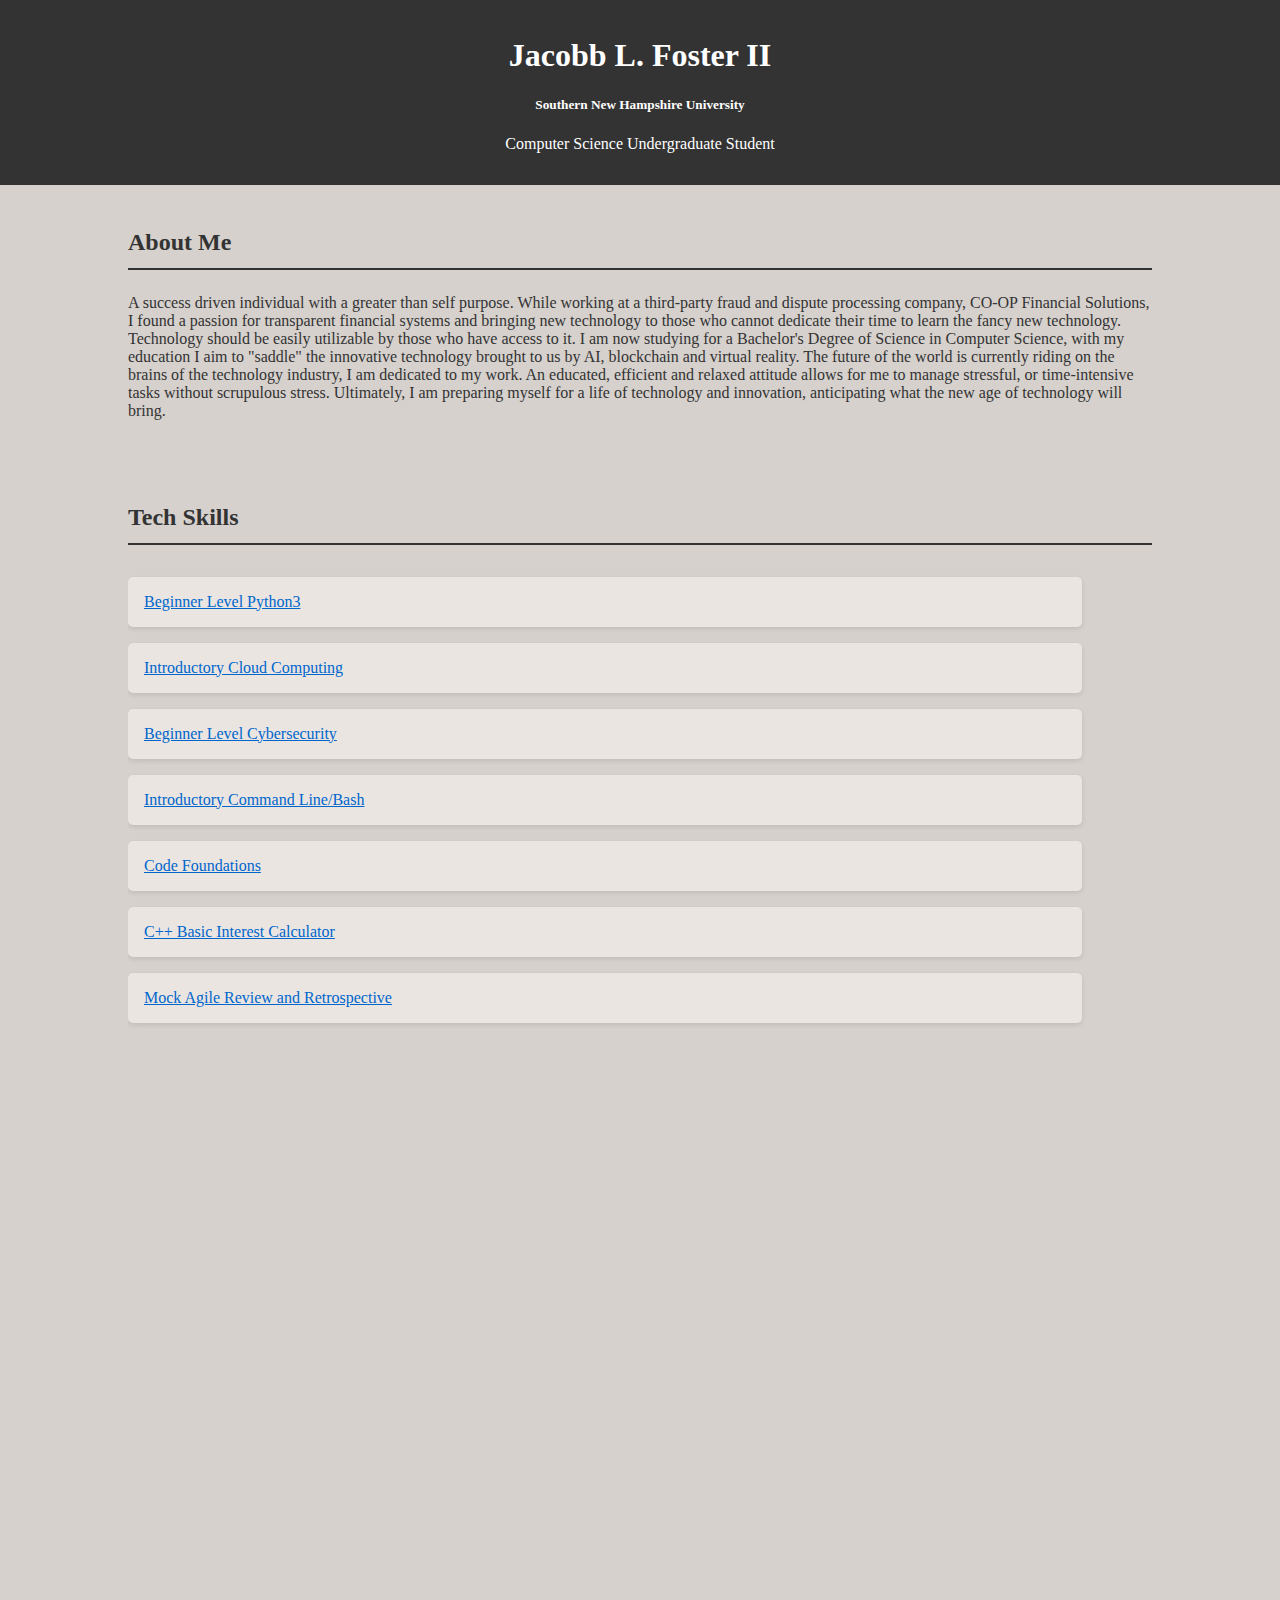
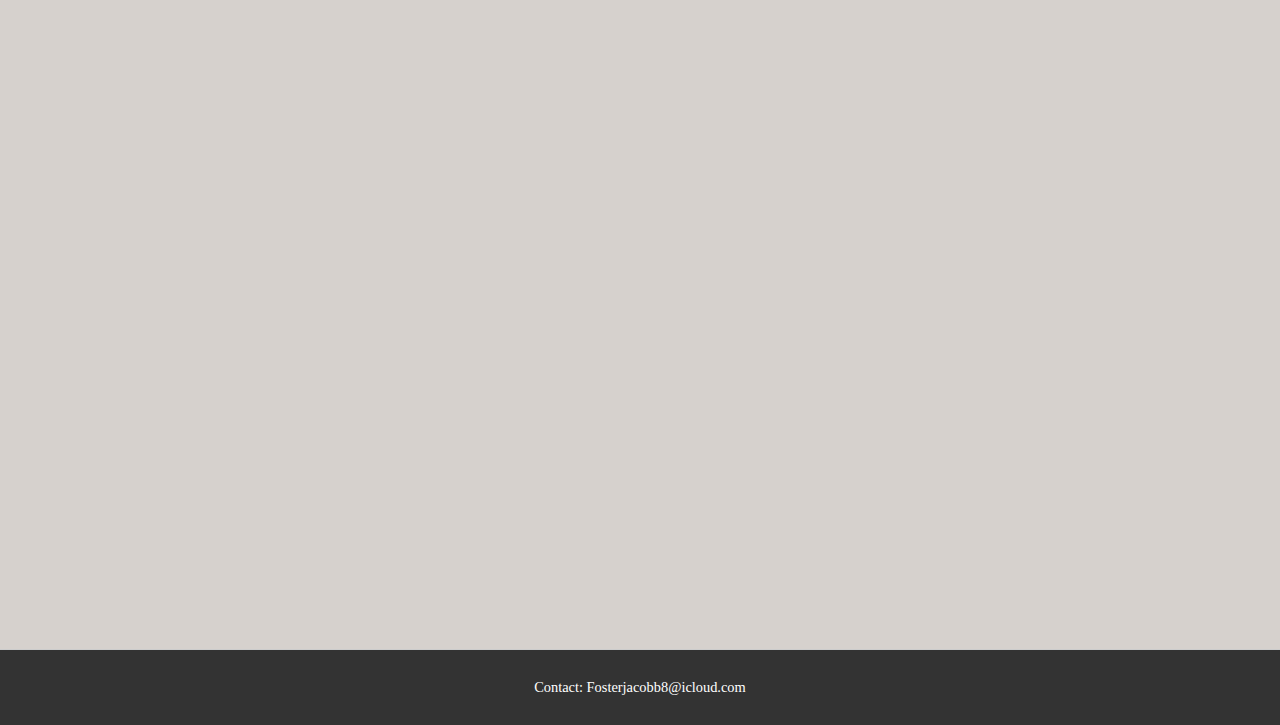
<file: index.html>
<!DOCTYPE html>
<html lang="en">
<head>
    <meta charset="UTF-8">
    <meta name="viewport" content="width=device-width, initial-scale=1.0">
    <title>Jacobb L. Foster II - Portfolio</title>
    <link rel="stylesheet" href="jfwebpagestyles.css">
    <script src="jfwebpageanimations.js" defer></script>
</head>
<body>

    <header class="header">
        <h1>Jacobb L. Foster II</h1>
        <h5> Southern New Hampshire University</h5>
        <p>Computer Science Undergraduate Student</p>
    </header>

    <div class="container">
        <section class="section about box">
            <h2>About Me</h2>
            <p>A success driven individual with a greater than self purpose. While working at a third-party fraud and dispute processing company, CO-OP Financial Solutions, I found a passion for transparent financial systems and bringing new technology to those who cannot dedicate their time to learn the fancy new technology. Technology should be easily utilizable by those who have access to it. I am now studying for a Bachelor's Degree of Science in Computer Science, with my education I aim to "saddle" the innovative technology brought to us by AI, blockchain and virtual reality. The future of the world is currently riding on the brains of the technology industry, I am dedicated to my work. An educated, efficient and relaxed attitude allows for me to manage stressful, or time-intensive tasks without scrupulous stress. Ultimately, I am preparing myself for a life of technology and innovation, anticipating what the new age of technology will bring.</p>
        </section>

        <section class="section skills">
            <h2>Tech Skills</h2>
            <ul>
                <li><a href="https://github.com/Misplas/website-portfolio/blob/main/Photos/LearnPy3.pdf">Beginner Level Python3</a></li>
                <li><a href="https://github.com/Misplas/website-portfolio/blob/main/Photos/IntroCloudComputing.pdf">Introductory Cloud Computing</a></li>
                <li><a href="https://github.com/Misplas/website-portfolio/blob/main/Photos/Fundamentalsofcybsec.pdf">Beginner Level Cybersecurity</a></li>
                <li><a href="https://github.com/Misplas/website-portfolio/blob/main/Photos/CommandLine.pdf">Introductory Command Line/Bash</a></li>
                <li><a href="https://github.com/Misplas/website-portfolio/blob/main/Photos/codefoundations.pdf">Code Foundations</a></li>
                <li><a href="https://github.com/Misplas/BasicInterestCalculator">C++ Basic Interest Calculator</a></li>
                <li><a href="https://github.com/Misplas/Mock-Agile-SNHU-Travel">Mock Agile Review and Retrospective</a></li>
            </ul>
        </section>
        <section class="section resume">
            <h2>Resume</h2>
            <ul>
                <li>
                    <strong>Professional Summary:</strong> I am a highly self-motivated and goal-driven individual with a proven ability to adapt to various environments and challenges. My meticulous attention to detail and structured approach to tasks ensure consistent success and excellence in all my endeavors. I excel in deconstructing complex concepts and presenting them in an easily understandable manner to both clients and professionals, facilitating effective communication and understanding.
                    <br><br>
                    With a strong background in team-building and a natural talent for fostering collaborative and productive work environments, I am an invaluable asset to any team. My ability to consider and improve the dynamics of my own and others' workspaces contributes significantly to the overall success and efficiency of the team. My dedication to continuous improvement and professional development further enhances my capability to thrive in any professional setting.
                </li>
                <li>
                    <strong>Employment History:</strong>
                    <ul>
                        <li>Marco’s Pizza (July 2018 - June 2023)</li>
                        <li>CO-OP Financial Solutions (July 2023 - April 2024)</li>
                    </ul>
                </li>
                <li>
                    <strong>Certifications:</strong>
                    <ul>
                        <li>Adobe Photoshop 2018</li>
                        <li>Adobe Premiere Pro 2020</li>
                        <li>Adobe InDesign 2019</li>
                        <li>Microsoft Excel 2015</li>
                        <li>Microsoft Word 2015</li>
                        <li>Microsoft PowerPoint 2015</li>
                    </ul>
                </li>
            </ul>
        </section>
        <section class="section portfolio">
            <h2>Portfolio</h2>
            <p><a href="https://misplas.github.io/website-portfolio/"></a></p>
            <p><a href="https://www.codecademy.com/profiles/j8cobb" target="_blank">Codecademy Profile</a></p>
            <p><a href="https://www.linkedin.com/in/jacobbfoster/" target="https://www.linkedin.com/in/jacobbfoster/">Linkedin</a></p>
            <p><a href="https://meritpages.com/Jacobb-Foster/8554774" target="https://meritpages.com/Jacobb-Foster/8554774">Southern New Hampshire University Merits</a></p>
        </section>
    </div>

    <footer class="footer">
        <p>Contact: Fosterjacobb8@icloud.com </p>
    </footer>

</body>
</html>
</file>
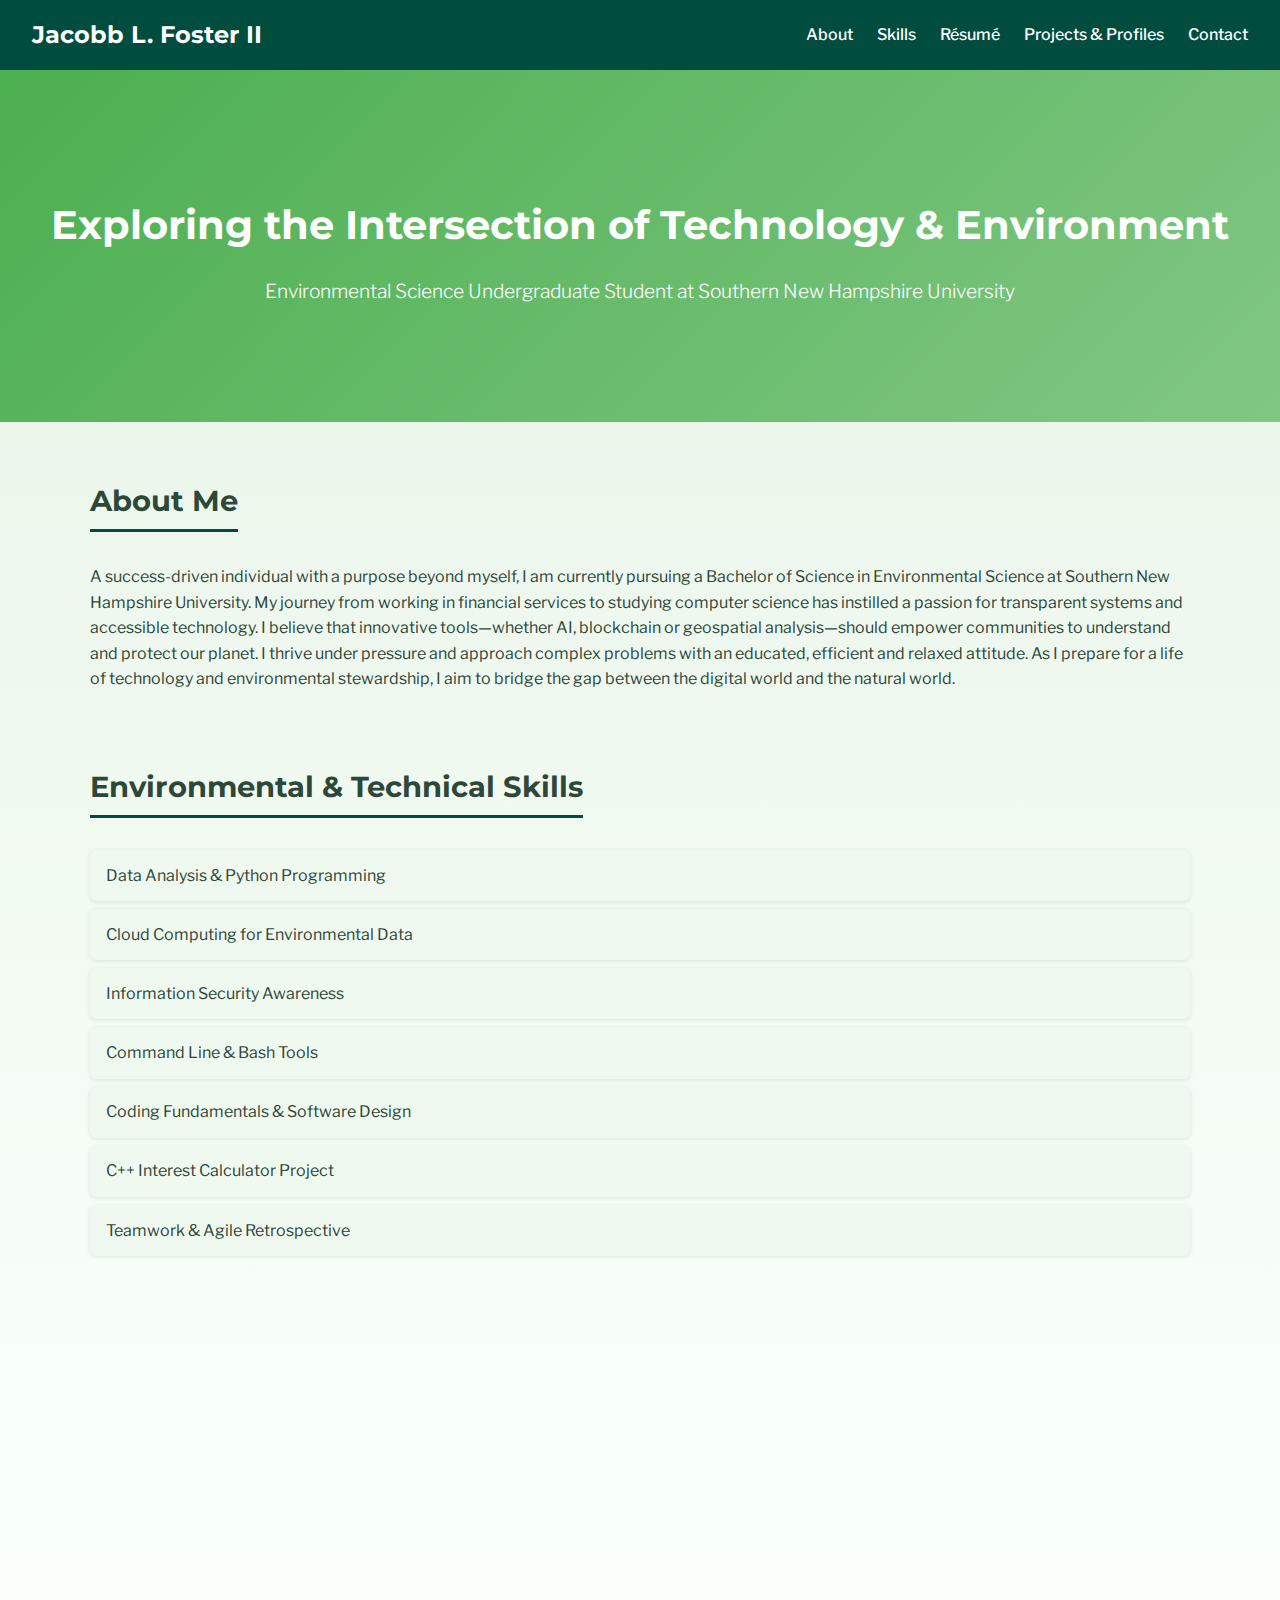
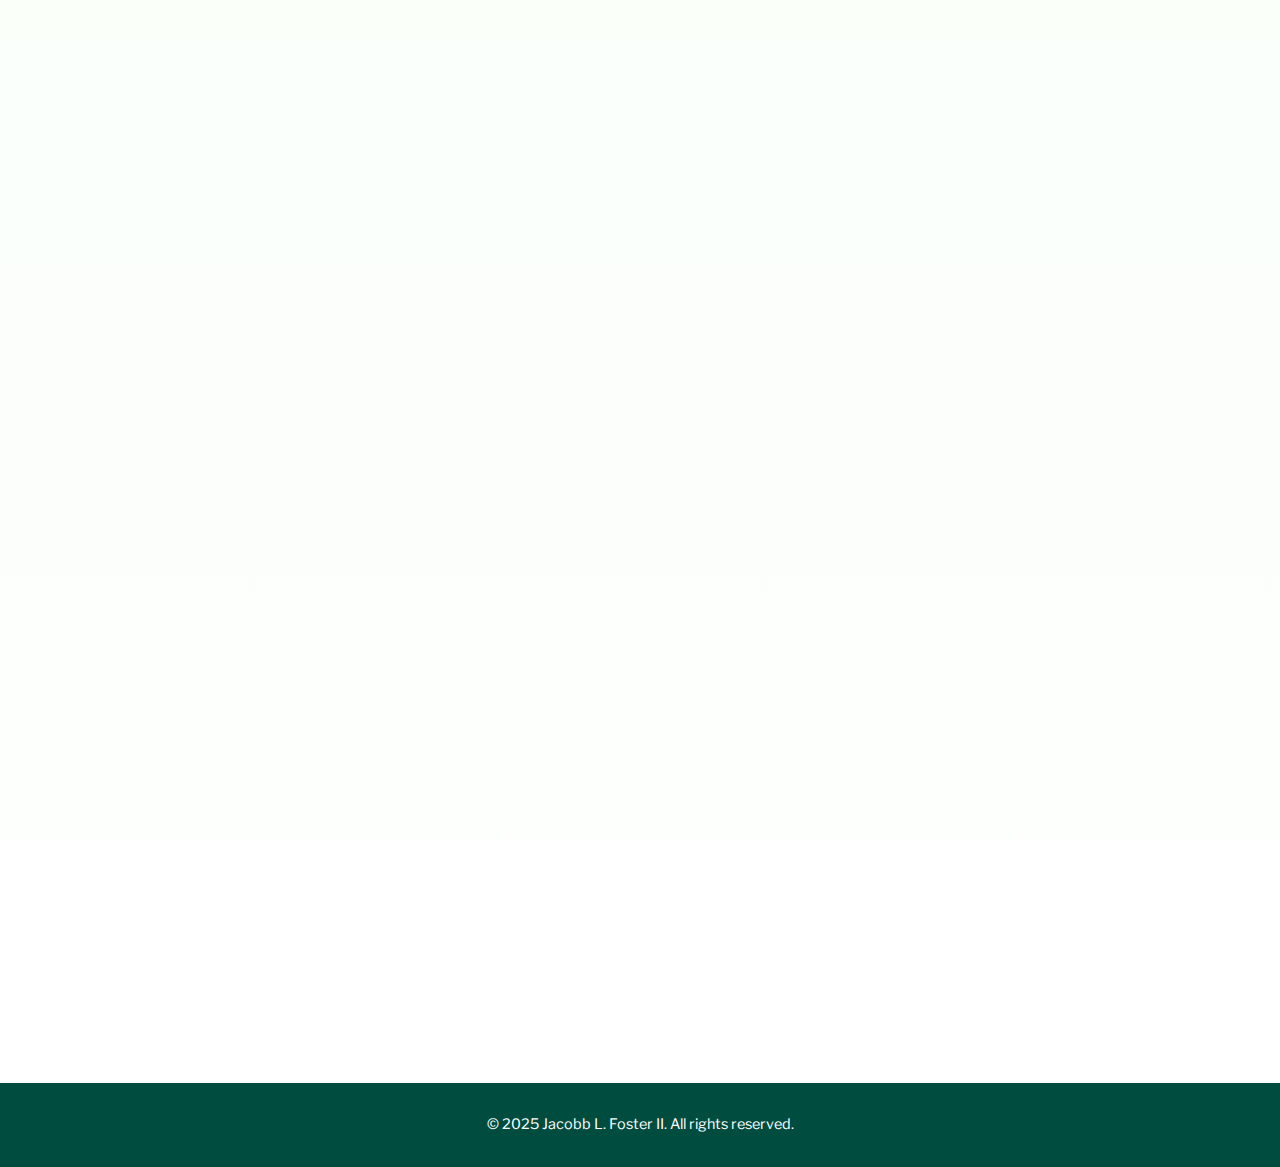
<file: Environmental Website/index.html>
<!DOCTYPE html>
<html lang="en">
<head>
    <meta charset="UTF-8">
    <meta name="viewport" content="width=device-width, initial-scale=1.0">
    <title>Jacobb L. Foster II – Environmental Science Portfolio</title>
    <!--
      This is the entry point for Jacobb Foster's updated portfolio.  It
      showcases an environmentally themed design and highlights both
      technical and environmental competencies.  The page draws on a
      simple CSS animation to fade sections into view as the user
      scrolls.  Feel free to adjust the copy or add your own
      projects, but try to keep the structure consistent so that the
      JavaScript hooks continue to work.
    -->
    <!-- Google Fonts for typographic variety -->
    <link href="https://fonts.googleapis.com/css2?family=Montserrat:wght@400;700&family=Libre+Franklin:wght@300;400;600&display=swap" rel="stylesheet">
    <!-- Main stylesheet -->
    <link rel="stylesheet" href="style.css">
    <!-- JavaScript for scroll animations -->
    <script src="script.js" defer></script>
</head>
<body>
    <!-- Navigation and hero section -->
    <header class="header">
        <nav class="navbar">
            <div class="logo">Jacobb L. Foster II</div>
            <ul class="nav-links">
                <li><a href="#about">About</a></li>
                <li><a href="#skills">Skills</a></li>
                <li><a href="#resume">Résumé</a></li>
                <li><a href="#portfolio">Projects & Profiles</a></li>
                <li><a href="#contact">Contact</a></li>
            </ul>
        </nav>
        <div class="hero">
            <h1>Exploring the Intersection of Technology &amp; Environment</h1>
            <p>Environmental Science Undergraduate Student at Southern New Hampshire University</p>
        </div>
    </header>

    <!-- Main content container -->
    <main class="container">
        <!-- About section -->
        <section id="about" class="section about">
            <h2>About Me</h2>
            <p>A success‑driven individual with a purpose beyond myself, I am currently pursuing a Bachelor of Science in Environmental Science at Southern New Hampshire University.  My journey from working in financial services to studying computer science has instilled a passion for transparent systems and accessible technology.  I believe that innovative tools—whether AI, blockchain or geospatial analysis—should empower communities to understand and protect our planet.  I thrive under pressure and approach complex problems with an educated, efficient and relaxed attitude.  As I prepare for a life of technology and environmental stewardship, I aim to bridge the gap between the digital world and the natural world.</p>
        </section>

        <!-- Skills section -->
        <section id="skills" class="section skills">
            <h2>Environmental &amp; Technical Skills</h2>
            <ul>
                <li><a href="https://github.com/Misplas/website-portfolio/blob/main/Photos/LearnPy3.pdf" target="_blank">Data Analysis &amp; Python Programming</a></li>
                <li><a href="https://github.com/Misplas/website-portfolio/blob/main/Photos/IntroCloudComputing.pdf" target="_blank">Cloud Computing for Environmental Data</a></li>
                <li><a href="https://github.com/Misplas/website-portfolio/blob/main/Photos/Fundamentalsofcybsec.pdf" target="_blank">Information Security Awareness</a></li>
                <li><a href="https://github.com/Misplas/website-portfolio/blob/main/Photos/CommandLine.pdf" target="_blank">Command Line &amp; Bash Tools</a></li>
                <li><a href="https://github.com/Misplas/website-portfolio/blob/main/Photos/codefoundations.pdf" target="_blank">Coding Fundamentals &amp; Software Design</a></li>
                <li><a href="https://github.com/Misplas/BasicInterestCalculator" target="_blank">C++ Interest Calculator Project</a></li>
                <li><a href="https://github.com/Misplas/Mock-Agile-SNHU-Travel" target="_blank">Teamwork &amp; Agile Retrospective</a></li>
            </ul>
        </section>

        <!-- Resume section -->
        <section id="resume" class="section resume">
            <h2>Résumé</h2>
            <ul>
                <li>
                    <strong>Professional Summary:</strong>
                    <p>I am a highly self‑motivated and goal‑driven individual with a proven ability to adapt to various environments and challenges.  My meticulous attention to detail and structured approach to tasks ensure consistent success and excellence in all my endeavors.  I excel in deconstructing complex concepts and presenting them in an easily understandable manner to both clients and professionals, facilitating effective communication and understanding.</p>
                    <p>With a strong background in team‑building and a natural talent for fostering collaborative and productive work environments, I am an invaluable asset to any team.  My ability to consider and improve the dynamics of my own and others' workspaces contributes significantly to the overall success and efficiency of the team.  My dedication to continuous improvement and professional development further enhances my capability to thrive in any professional setting.</p>
                </li>
                <li>
                    <strong>Employment History:</strong>
                    <ul>
                        <li>Marco’s Pizza (July 2018 – June 2023)</li>
                        <li>CO‑OP Financial Solutions (July 2023 – April 2024)</li>
                    </ul>
                </li>
                <li>
                    <strong>Certifications:</strong>
                    <ul>
                        <li>Adobe Photoshop 2018</li>
                        <li>Adobe Premiere Pro 2020</li>
                        <li>Adobe InDesign 2019</li>
                        <li>Microsoft Excel 2015</li>
                        <li>Microsoft Word 2015</li>
                        <li>Microsoft PowerPoint 2015</li>
                    </ul>
                </li>
            </ul>
        </section>

        <!-- Portfolio / Projects section -->
        <section id="portfolio" class="section portfolio">
            <h2>Projects &amp; Profiles</h2>
            <p><a href="https://misplas.github.io/website-portfolio/" target="_blank">Personal Website Portfolio</a></p>
            <p><a href="https://www.codecademy.com/profiles/j8cobb" target="_blank">Codecademy Profile</a></p>
            <p><a href="https://www.linkedin.com/in/jacobbfoster/" target="_blank">LinkedIn</a></p>
            <p><a href="https://meritpages.com/Jacobb-Foster/8554774" target="_blank">SNHU Merit Achievements</a></p>
        </section>

        <!-- Contact section -->
        <section id="contact" class="section contact">
            <h2>Contact</h2>
            <p>If you'd like to collaborate or learn more, feel free to reach out:</p>
            <p><a href="mailto:Fosterjacobb8@icloud.com">Fosterjacobb8@icloud.com</a></p>
        </section>
    </main>

    <!-- Footer -->
    <footer class="footer">
        <p>&copy; 2025 Jacobb L. Foster II. All rights reserved.</p>
    </footer>
</body>
</html>
</file>
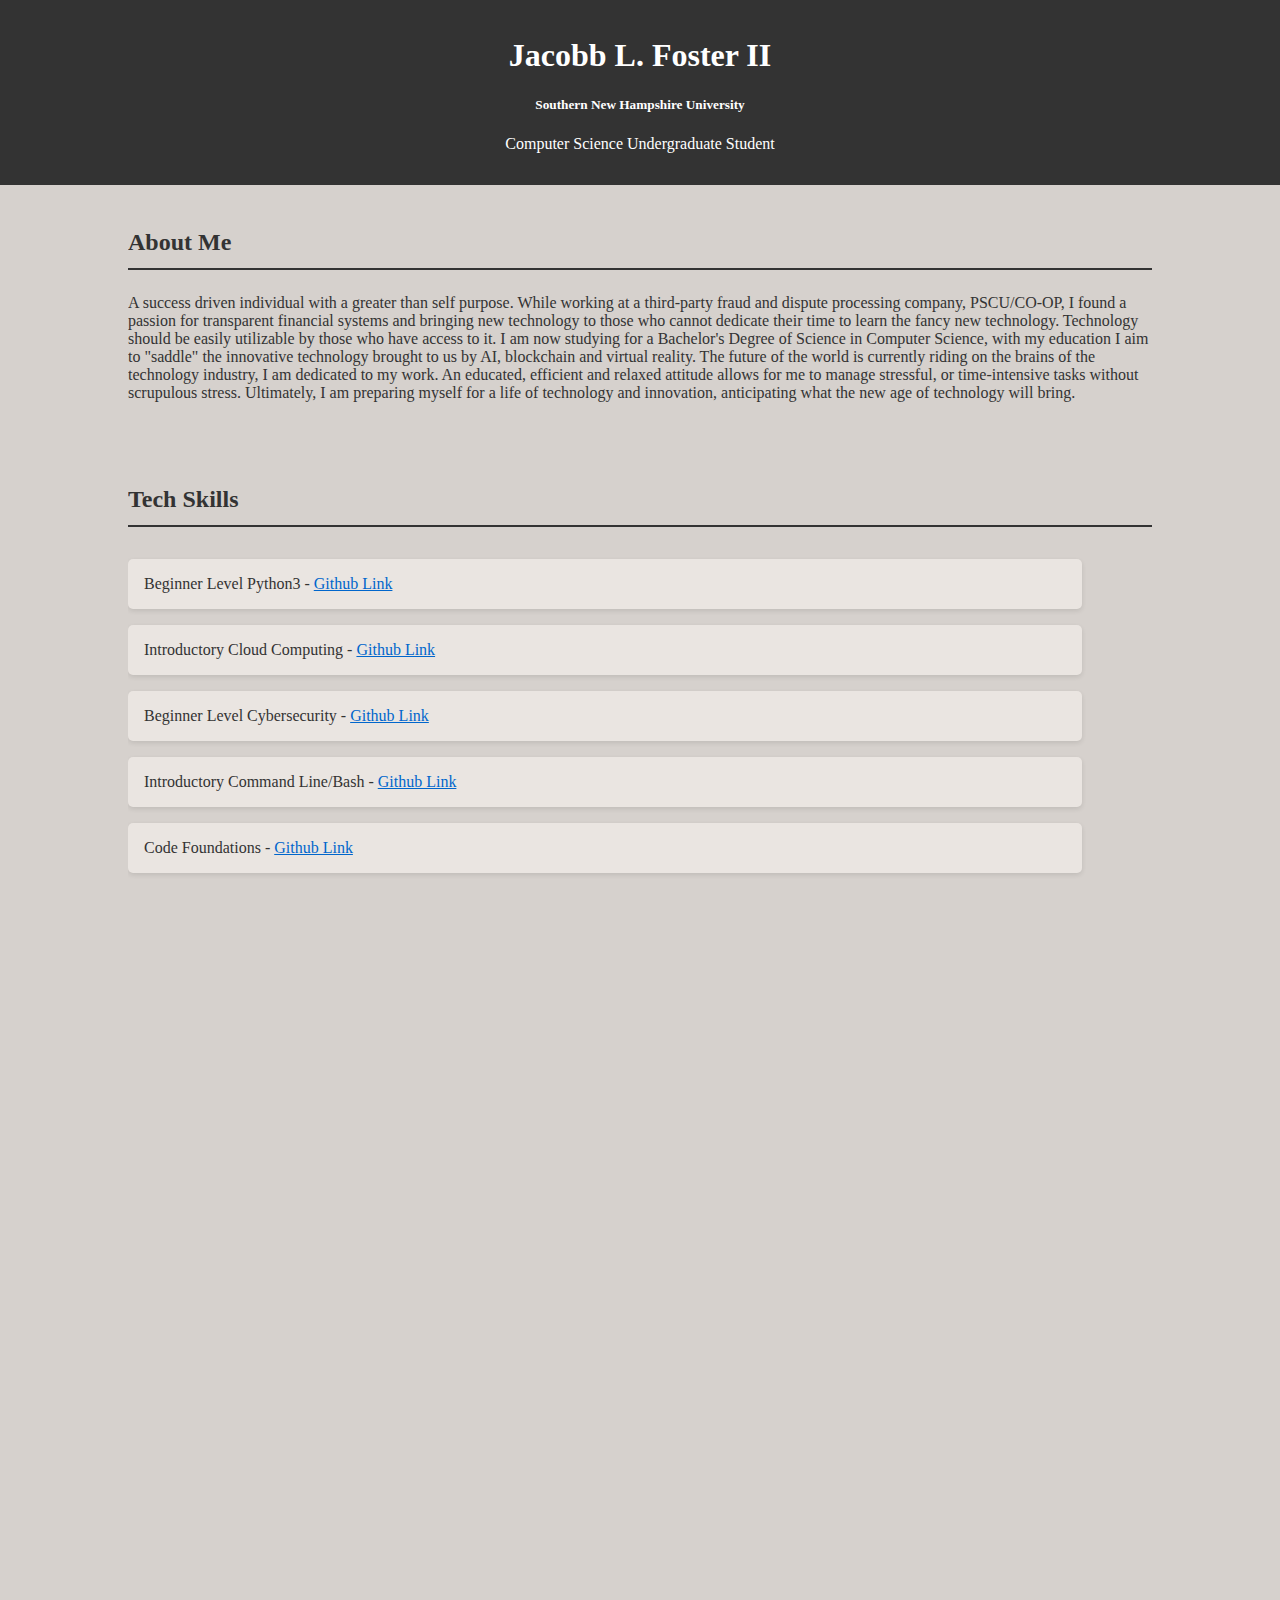
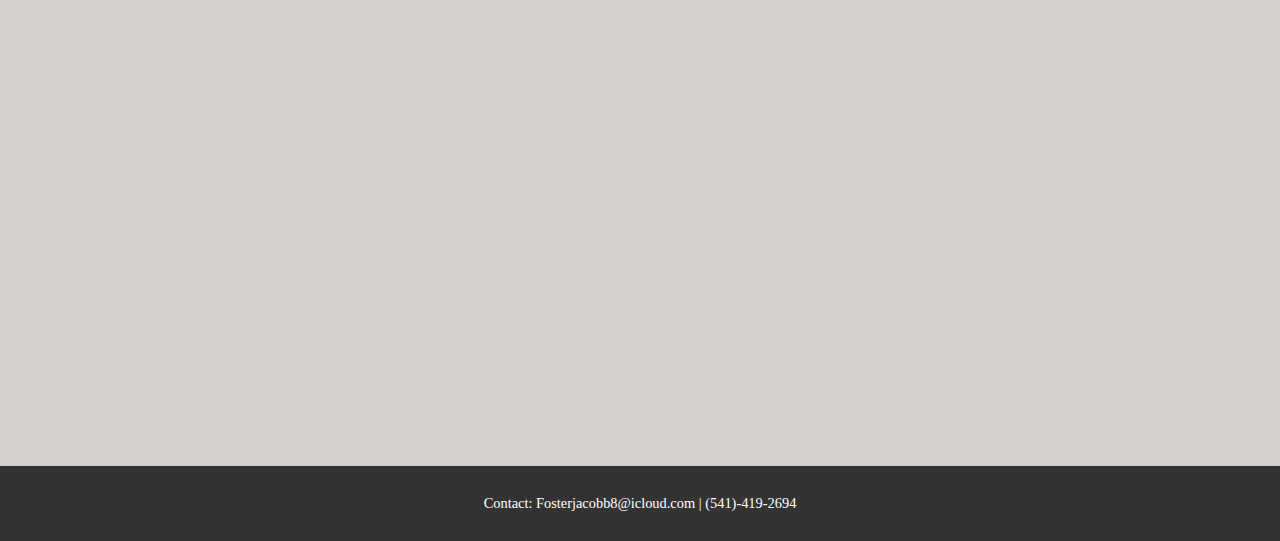
<file: JFwebpagev2.html>
<!DOCTYPE html>
<html lang="en">
<head>
    <meta charset="UTF-8">
    <meta name="viewport" content="width=device-width, initial-scale=1.0">
    <title>Jacobb L. Foster II - Portfolio</title>
    <link rel="stylesheet" href="jfwebpagestyles.css">
    <script src="jfwebpageanimations.js" defer></script>
</head>
<body>

    <header class="header">
        <h1>Jacobb L. Foster II</h1>
        <h5> Southern New Hampshire University</h5>
        <p>Computer Science Undergraduate Student</p>
    </header>

    <div class="container">
        <section class="section about box">
            <h2>About Me</h2>
            <p>A success driven individual with a greater than self purpose. While working at a third-party fraud and dispute processing company, PSCU/CO-OP, I found a passion for transparent financial systems and bringing new technology to those who cannot dedicate their time to learn the fancy new technology. Technology should be easily utilizable by those who have access to it. I am now studying for a Bachelor's Degree of Science in Computer Science, with my education I aim to "saddle" the innovative technology brought to us by AI, blockchain and virtual reality. The future of the world is currently riding on the brains of the technology industry, I am dedicated to my work. An educated, efficient and relaxed attitude allows for me to manage stressful, or time-intensive tasks without scrupulous stress. Ultimately, I am preparing myself for a life of technology and innovation, anticipating what the new age of technology will bring.</p>
        </section>

        <section class="section skills">
            <h2>Tech Skills</h2>
            <ul>
                <li>Beginner Level Python3 - <a href="https://github.com/Misplas/website-portfolio/blob/main/LearnPy3.pdf" >Github Link</a></li>
                <li>Introductory Cloud Computing - <a href="https://github.com/Misplas/website-portfolio/blob/main/IntroCloudComputing.pdf" >Github Link</a></li>
                <li>Beginner Level Cybersecurity - <a href="https://github.com/Misplas/website-portfolio/blob/main/Fundamentalsofcybsec.pdf" >Github Link</a></li>
                <li>Introductory Command Line/Bash - <a href="https://github.com/Misplas/website-portfolio/blob/main/CommandLine.pdf" >Github Link</a></li>
                <li>Code Foundations - <a href="https://github.com/Misplas/website-portfolio/blob/main/codefoundations.pdf" >Github Link</a></li>
            </ul>
        </section>
        <section class="section resume">
            <h2>Resume</h2>
            <ul>
                <li>
                    <strong>Professional Summary:</strong> I am a highly self-motivated and goal-driven individual with a proven ability to adapt to various environments and challenges. My meticulous attention to detail and structured approach to tasks ensure consistent success and excellence in all my endeavors. I excel in deconstructing complex concepts and presenting them in an easily understandable manner to both clients and professionals, facilitating effective communication and understanding.
                    <br><br>
                    With a strong background in team-building and a natural talent for fostering collaborative and productive work environments, I am an invaluable asset to any team. My ability to consider and improve the dynamics of my own and others' workspaces contributes significantly to the overall success and efficiency of the team. My dedication to continuous improvement and professional development further enhances my capability to thrive in any professional setting.
                </li>
                <li>
                    <strong>Work Experience:</strong>
                    <ul>
                        <li>Marco’s Pizza (July 2018 - June 2023)</li>
                        <li>PSCU/CO-OP Solutions (July 2023 - April 2024)</li>
                    </ul>
                </li>
                <li>
                    <strong>Certifications:</strong>
                    <ul>
                        <li>Adobe Photoshop 2018</li>
                        <li>Adobe Premiere Pro 2020</li>
                        <li>Adobe InDesign 2019</li>
                        <li>Microsoft Excel 2015</li>
                        <li>Microsoft Word 2015</li>
                        <li>Microsoft PowerPoint 2015</li>
                    </ul>
                </li>
            </ul>
        </section>
        <section class="section portfolio">
            <h2>Portfolio</h2>
            <p><a href="https://misplas.github.io/website-portfolio/"></a></p>
            <p><a href="https://www.codecademy.com/profiles/j8cobb" target="_blank">Codecademy Profile</a></p>
            <p><a href="https://www.linkedin.com/in/jacobbfoster/" target="https://www.linkedin.com/in/jacobbfoster/">Linkedin</a></p>
        </section>
    </div>

    <footer class="footer">
        <p>Contact: Fosterjacobb8@icloud.com | (541)-419-2694</p>
    </footer>

</body>
</html>
</file>
<file: jfwebpagestyles.css>
body {
    font-family: Cambria, Cochin, Georgia, Times, 'Times New Roman', serif, sans-serif;
    margin: 0;
    padding: 0;
    background-color: #d6d1cd;
    color: #333;
}

.header, .footer {
    background-color: #333;
    color: white;
    text-align: center;
    padding: 1em 0;
}

.container {
    width: 80%;
    margin: auto;
    overflow: hidden;
}

.section {
    padding: 1.5em 0;
}

.section h2 {
    border-bottom: 2px solid #333;
    padding-bottom: 0.5em;
    margin-bottom: 1em;
}

.skills ul, .resume ul {
    list-style-type: none;
    padding: 0;
    margin: 0;
}

.skills li, .resume li {
    background-color: #eae5e1;
    margin: 0.5em 0;
    padding: 1em;
    border-radius: 5px;
    box-shadow: 0 2px 5px rgba(0, 0, 0, 0.1);
}

.skills li:hover, .resume li:hover {
    background-color: #dcdcdc;
}

.contact-info a {
    color: #333;
    text-decoration: none;
}

a {
    color: #0066cc;
}

a:hover {
    text-decoration: underline;
}

footer {
    padding: 2em 0;
    margin-top: 2em;
    font-size: 0.9em;
    border-top: 1px solid #ccc;
}
.section {
    opacity: 0;
    transform: translateY(10px);
    transition: opacity 0.6s ease-out, transform 0.6s ease-out;
}

.section.fade-in {
    opacity: 1;
    transform: translateY(0);
}

.skills li {
    background-color: #eae5e1;
    margin: 0.5em 0;
    padding: 1em;
    border-radius: 5px;
    box-shadow: 0 2px 5px rgba(0, 0, 0, 0.1);
    transition: transform 0.3s ease-in-out, padding 0.3s ease-in-out, font-size 0.3s ease-in-out;
}

/* Hover effect */
.skills li:hover {
    transform: scale(1.03); /* Scales the box slightly */
    padding: 1.5em; /* Adjust padding to make text more legible */
}

/* Ensure text inside the box is legible */
.skills li{
    display: inline-block;
    width: 90%;
    height: 100%;
    text-decoration: none;
    color: inherit;
    font-size: 1em; /* Adjust font size if necessary */
}

.skills li:hover {
    text-decoration: underline;
}
</file>
<file: Environmental Website/style.css>
/*
 * Main stylesheet for the Environmental Science portfolio.  The palette
 * draws on muted greens and earthy neutrals to evoke a natural feel
 * without relying on external images.  Sections fade into view as
 * they scroll into the viewport, coordinated by the script.js file.
 */

/* Import Google Fonts – fallback fonts are provided in the HTML head */
@import url('https://fonts.googleapis.com/css2?family=Montserrat:wght@400;700&family=Libre+Franklin:wght@300;400;600&display=swap');

/* Base styles */
body {
    margin: 0;
    padding: 0;
    font-family: 'Libre Franklin', sans-serif;
    background: linear-gradient(180deg, #e6f3e6 0%, #f8fef8 50%, #ffffff 100%);
    color: #2d4739;
    line-height: 1.6;
}

/* Navigation bar */
.navbar {
    display: flex;
    justify-content: space-between;
    align-items: center;
    padding: 1rem 2rem;
    background-color: #004d40; /* dark green */
    position: sticky;
    top: 0;
    z-index: 10;
}

.navbar .logo {
    font-family: 'Montserrat', sans-serif;
    font-size: 1.5rem;
    font-weight: 700;
    color: #ffffff;
}

.navbar .nav-links {
    list-style: none;
    display: flex;
    gap: 1.5rem;
    margin: 0;
    padding: 0;
}

.navbar .nav-links li a {
    color: #ffffff;
    text-decoration: none;
    font-weight: 500;
    transition: color 0.3s ease;
}

.navbar .nav-links li a:hover {
    color: #b2dfdb;
}

/* Hero section */
.header .hero {
    text-align: center;
    padding: 6rem 2rem;
    /* Use a gradient to suggest a natural horizon */
    background: linear-gradient(135deg, #4caf50 0%, #81c784 100%);
    color: #ffffff;
}

.header .hero h1 {
    font-family: 'Montserrat', sans-serif;
    font-size: 2.5rem;
    margin-bottom: 0.5rem;
}

.header .hero p {
    font-size: 1.2rem;
    font-weight: 300;
}

/* Container for main sections */
.container {
    width: 90%;
    max-width: 1100px;
    margin: 0 auto;
    padding: 2rem 0;
}

/* Section styling */
.section {
    margin-bottom: 3rem;
    opacity: 0;
    transform: translateY(20px);
    transition: opacity 0.6s ease-out, transform 0.6s ease-out;
}

.section.fade-in {
    opacity: 1;
    transform: translateY(0);
}

.section h2 {
    font-family: 'Montserrat', sans-serif;
    font-size: 1.8rem;
    border-bottom: 3px solid #004d40;
    display: inline-block;
    margin-bottom: 1rem;
    padding-bottom: 0.3rem;
}

.section p, .section li {
    font-size: 1rem;
    margin-bottom: 0.5rem;
}

.section ul {
    list-style: none;
    padding: 0;
}

/* Skills list */
.section.skills li {
    background-color: #f0f9f0;
    margin: 0.5rem 0;
    padding: 0.8rem 1rem;
    border-radius: 6px;
    box-shadow: 0 1px 4px rgba(0, 0, 0, 0.1);
    transition: transform 0.3s, background-color 0.3s;
}

.section.skills li a {
    text-decoration: none;
    color: inherit;
    display: block;
}

.section.skills li:hover {
    transform: scale(1.03);
    background-color: #e2f1e2;
}

/* Resume list */
.resume ul li {
    background-color: #f0f9f0;
    margin: 0.5rem 0;
    padding: 1rem;
    border-radius: 6px;
    box-shadow: 0 1px 4px rgba(0, 0, 0, 0.1);
    line-height: 1.5;
}

.resume ul li ul {
    list-style: circle inside;
    margin-top: 0.5rem;
}

.resume ul li ul li {
    background: none;
    box-shadow: none;
    margin: 0.25rem 0;
    padding: 0;
}

/* Portfolio links */
.portfolio p a {
    color: #004d40;
    text-decoration: underline;
    font-weight: 500;
}

.portfolio p a:hover {
    color: #00695c;
}

/* Contact links */
.contact p a {
    color: #004d40;
    text-decoration: underline;
    font-weight: 500;
}

/* Footer */
footer {
    background-color: #004d40;
    color: #ffffff;
    text-align: center;
    padding: 1rem;
    font-size: 0.9rem;
}
</file>
